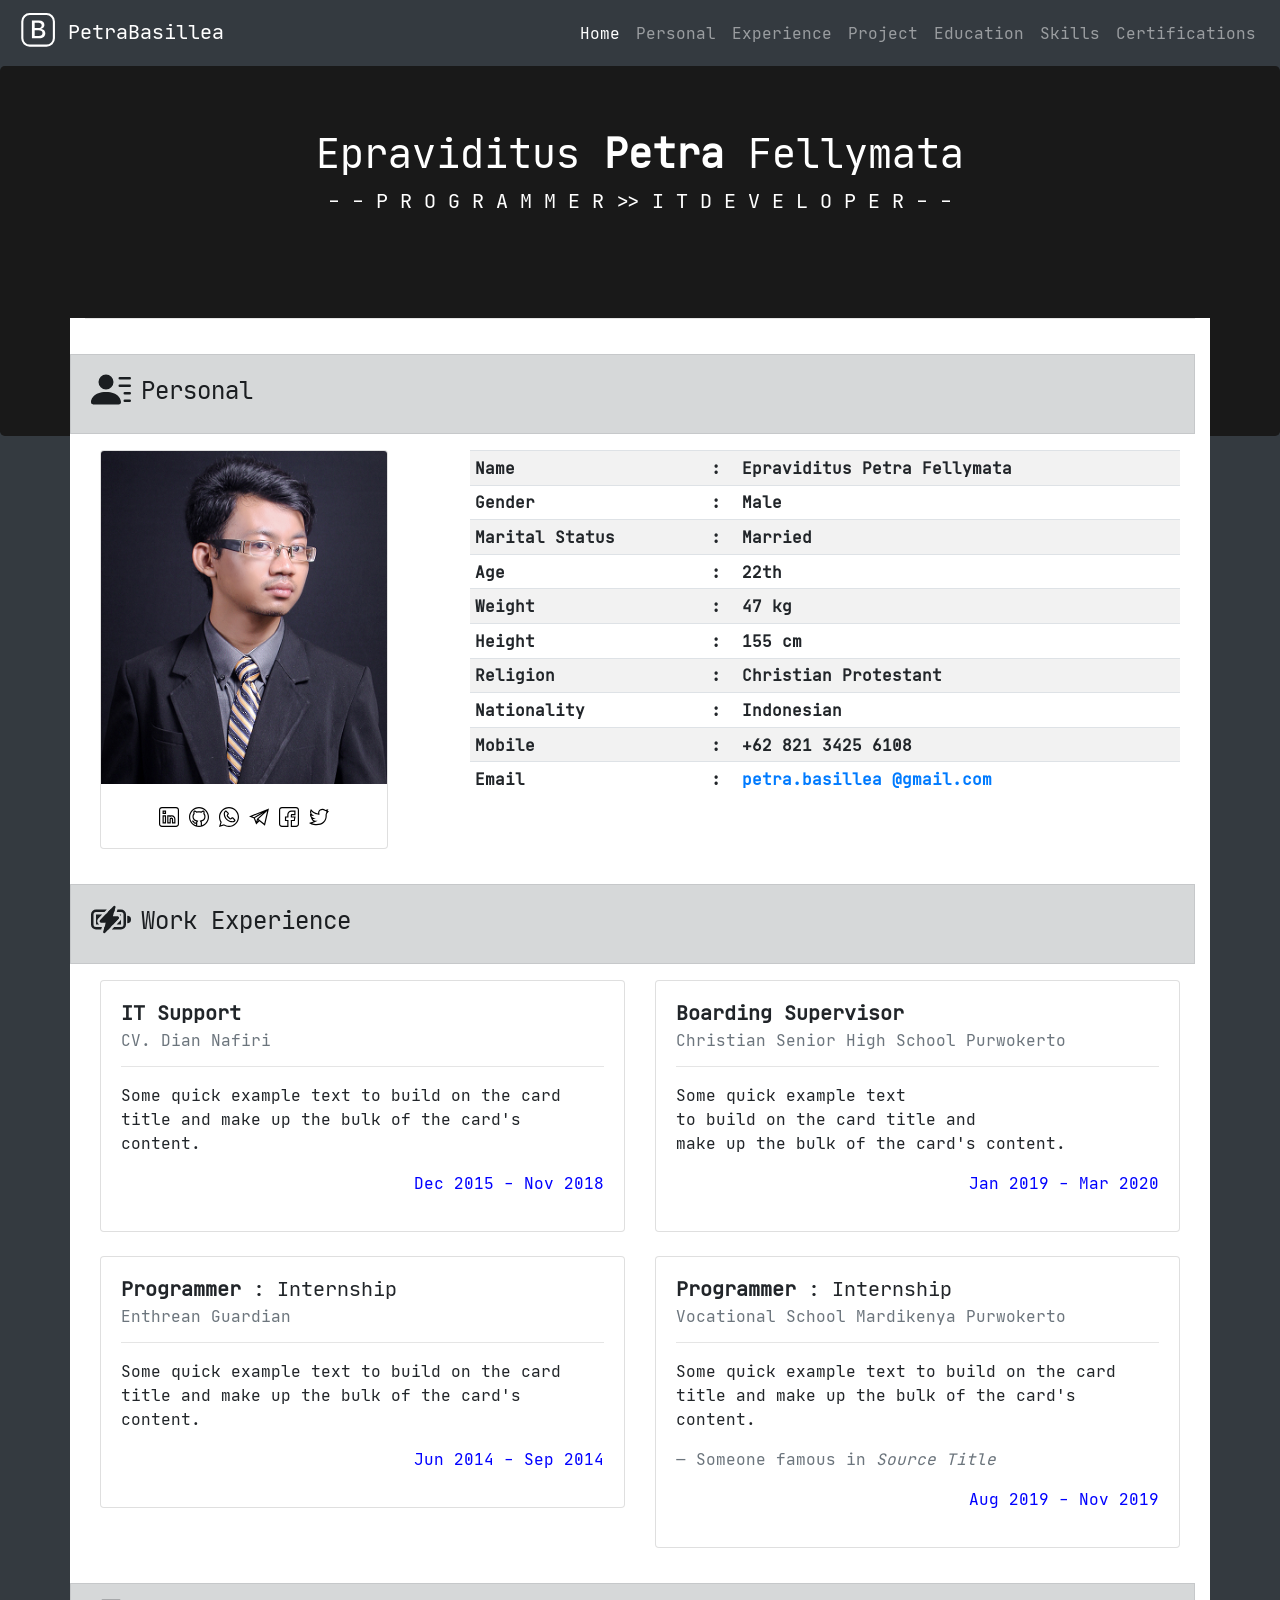
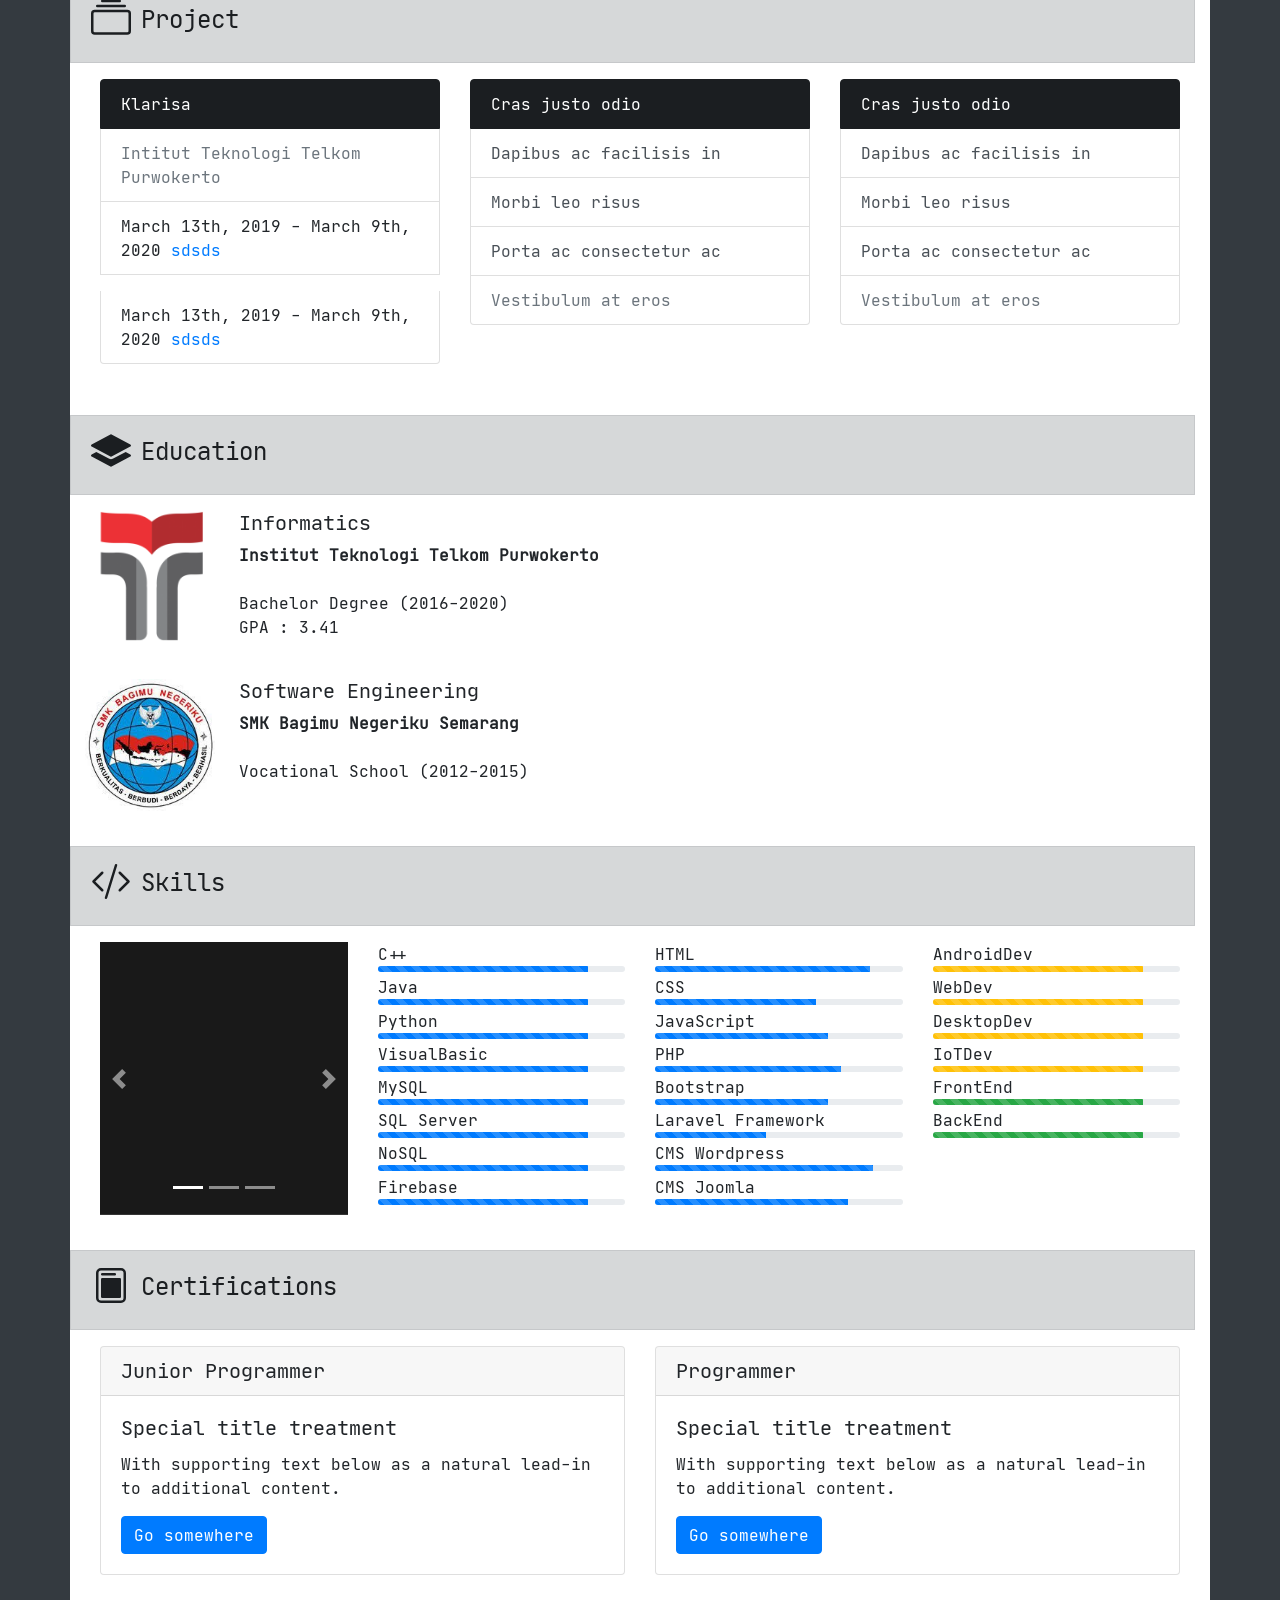
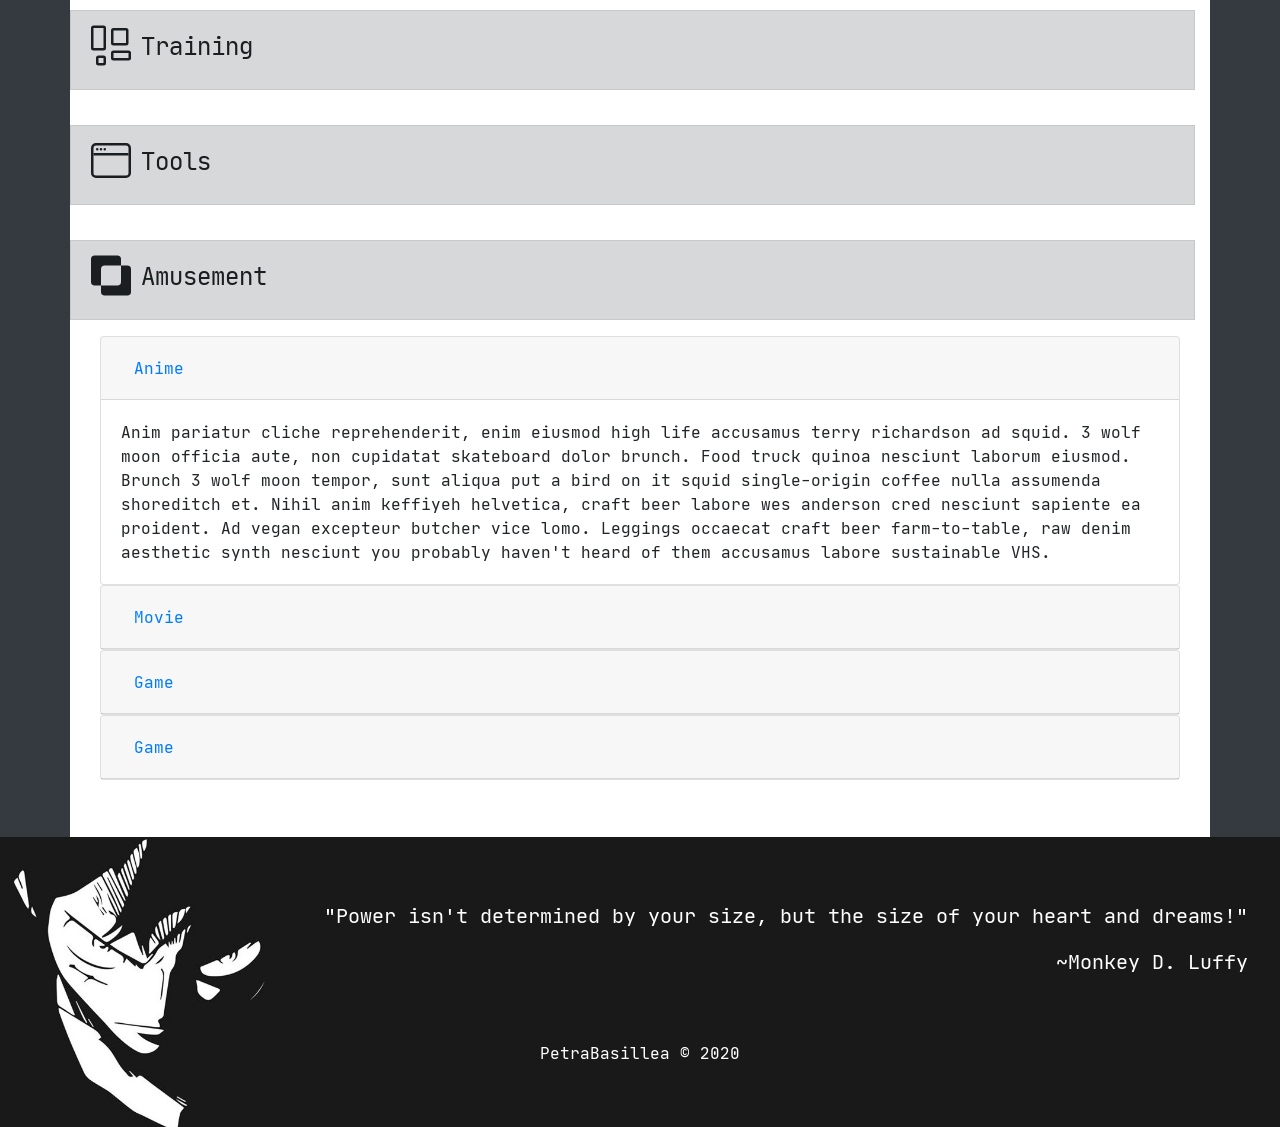
<file: personal/index.html>
<!doctype html>
<html lang="en">
<head>
  <!-- Required meta tags -->
  <meta charset="utf-8">
  <meta name="viewport" content="width=device-width, initial-scale=1, shrink-to-fit=no">

  <!-- Bootstrap CSS -->
  <link rel="stylesheet" href="https://stackpath.bootstrapcdn.com/bootstrap/4.4.1/css/bootstrap.min.css" integrity="sha384-Vkoo8x4CGsO3+Hhxv8T/Q5PaXtkKtu6ug5TOeNV6gBiFeWPGFN9MuhOf23Q9Ifjh" crossorigin="anonymous">
  <link rel="stylesheet" href="style.css" />
  <title>PetraBasillea</title>
</head>
<body class="bg-dark" id="Home">
  <nav class="navbar navbar-expand-lg navbar-dark bg-dark sticky-top">
    <a class="navbar-brand" href="index.html">
      <svg class="bi bi-bootstrap" width="2em" height="2em" viewBox="0 0 14 19" fill="currentColor" xmlns="http://www.w3.org/2000/svg">
        <path fill-rule="evenodd" d="M12 1H4a3 3 0 00-3 3v8a3 3 0 003 3h8a3 3 0 003-3V4a3 3 0 00-3-3zM4 0a4 4 0 00-4 4v8a4 4 0 004 4h8a4 4 0 004-4V4a4 4 0 00-4-4H4z" clip-rule="evenodd"/>
        <path fill-rule="evenodd" d="M8.537 12H5.062V3.545h3.399c1.587 0 2.543.809 2.543 2.11 0 .884-.65 1.675-1.483 1.816v.1c1.143.117 1.904.931 1.904 2.033 0 1.488-1.084 2.396-2.888 2.396zM6.375 4.658v2.467h1.558c1.16 0 1.764-.428 1.764-1.23 0-.78-.569-1.237-1.541-1.237H6.375zm1.898 6.229H6.375V8.162h1.822c1.236 0 1.887.463 1.887 1.348 0 .896-.627 1.377-1.811 1.377z" clip-rule="evenodd"/>
      </svg>
      PetraBasillea
    </a>
    <button class="navbar-toggler" type="button" data-toggle="collapse" data-target="#navbarSupportedContent" aria-controls="navbarSupportedContent" aria-expanded="false" aria-label="Toggle navigation">
      <span class="navbar-toggler-icon"></span>
    </button>

    <div class="collapse navbar-collapse" id="navbarSupportedContent">
      <ul class="navbar-nav mr-auto">
      </ul>
      <ul class="navbar-nav">
        <li class="nav-item active">
          <a class="nav-link" href="#Home">Home <span class="sr-only">(current)</span></a>
        </li>
        <li class="nav-item">
          <a class="nav-link" href="#Personal">Personal</a>
        </li>
        <li class="nav-item">
          <a class="nav-link" href="#Experience">Experience</a>
        </li>
        <li class="nav-item">
          <a class="nav-link" href="#">Project</a>
        </li>
        <li class="nav-item">
          <a class="nav-link" href="#">Education</a>
        </li>
        <li class="nav-item">
          <a class="nav-link" href="#">Skills</a>
        </li>
        <li class="nav-item">
          <a class="nav-link" href="#">Certifications</a>
        </li>
          <!-- <li class="nav-item dropdown">
            <a class="nav-link dropdown-toggle" href="#" id="navbarDropdown" role="button" data-toggle="dropdown" aria-haspopup="true" aria-expanded="false">
              Download
            </a>
            <div class="dropdown-menu" aria-labelledby="navbarDropdown">
              <a class="dropdown-item" href="#">CV</a>
              <a class="dropdown-item" href="#">Resume</a>
            </li> -->
          </ul>
        </div>
      </nav>

      <div class="jumbotron jumbotronx">
        <h1 class="display-5">Epraviditus <b>Petra</b> Fellymata</h1>
        <p class="lead" id="Personal">- - P R O G R A M M E R >> I T D E V E L O P E R - -</p>
      </div>


      <div class="container pnll">   
        <hr>
        
        <div class="alert alert-dark bbd"  role="alert">
          <h4 class="display-5">
            <svg class="bi bi-person-lines-fill" width="50" height="50" viewBox="0 0 20 18" fill="currentColor">
              <path fill-rule="evenodd" d="M1 14s-1 0-1-1 1-4 6-4 6 3 6 4-1 1-1 1H1zm5-6a3 3 0 100-6 3 3 0 000 6zm7 1.5a.5.5 0 01.5-.5h2a.5.5 0 010 1h-2a.5.5 0 01-.5-.5zm-2-3a.5.5 0 01.5-.5h4a.5.5 0 010 1h-4a.5.5 0 01-.5-.5zm0-3a.5.5 0 01.5-.5h4a.5.5 0 010 1h-4a.5.5 0 01-.5-.5zm2 9a.5.5 0 01.5-.5h2a.5.5 0 010 1h-2a.5.5 0 01-.5-.5z" clip-rule="evenodd"/>
            </svg>Personal
          </h4>
        </div>
        <div class="container">
          <div class="row">
            <div class="col-lg-4">
              <div class="card" style="width: 18rem;">
                <img src="asset/peter_bee.png" class="card-img-top" alt="Epraviditus Petra Fellymata">
                <div class="card-body">
                  <center>
                    <a href="https://www.linkedin.com/in/petrabasillea/" target=”_blank”><img src="asset/icon_contact/linkedin.svg" class="width="20" height="20""></a>
                    <a href="https://www.github.com/petrabasillea/" target=”_blank”><img src="asset/icon_contact/github.svg" class="width="20" height="20""></a>
                    <a href="https://wa.me/6282134256108" target=”_blank”><img src="asset/icon_contact/whatsapp.svg" class="width="20" height="20""></a>
                    <a href="https://t.me/petrabasillea" target=”_blank”><img src="asset/icon_contact/telegram.svg" class="width="20" height="20""></a>
                    <a href="https://www.facebook.com/petrabasillea" target=”_blank”><img src="asset/icon_contact/facebook.svg" class="width="20" height="20""></a>
                    <a href="https://twitter.com/PetraBasillea" target=”_blank”><img src="asset/icon_contact/twitter.svg" class="width="20" height="20""></a>
                  </center>
                </div>
              </div>
            </div>
            <div class="col-sm">
              <table class="table table-striped table-sm">
                <tr>
                  <th>Name</th>
                  <th>:</th>
                  <th>Epraviditus Petra Fellymata</th>
                </tr>
                <tr>
                  <th>Gender</th>
                  <th>:</th>
                  <th>Male</th>
                </tr>
                <tr>
                  <th>Marital Status</th>
                  <th>:</th>
                  <th>Married</th>
                </tr>
                <tr>
                  <th>Age</th>
                  <th>:</th>
                  <th>22th</th>
                </tr>
                <tr>
                  <th>Weight</th>
                  <th>:</th>
                  <th>47 kg</th>
                </tr>
                <tr>
                  <th>Height</th>
                  <th>:</th>
                  <th>155 cm</th>
                </tr>
                <tr>
                  <th>Religion</th>
                  <th>:</th>
                  <th>Christian Protestant</th>
                </tr>
                <tr>
                  <th>Nationality</th>
                  <th>:</th>
                  <th>Indonesian</th>
                </tr>
                <tr>
                  <th>Mobile</th>
                  <th>:</th>
                  <th>+62 821 3425 6108</th>
                </tr>
                <tr>
                  <th>Email</th>
                  <th>:</th>
                  <th><a href="mailto:petra.basillea@gmail.com">petra.basillea @gmail.com</a></th>
                </tr>
              </table>
              <div id="Experience">
              </div>
            </div>
          </div>
        </div>


        <div class="alert alert-dark bbd" role="alert">
          <h4 class="display-5">
            <svg class="bi bi-battery-charging" width="50" height="50" viewBox="0 0 20 18" fill="currentColor">
              <path d="M14.5 9.5a1.5 1.5 0 000-3v3z"/>
              <path fill-rule="evenodd" d="M9.585 2.568a.5.5 0 01.226.58L8.677 6.832h1.99a.5.5 0 01.364.843l-5.334 5.667a.5.5 0 01-.842-.49L5.99 9.167H4a.5.5 0 01-.364-.843l5.333-5.667a.5.5 0 01.616-.09z" clip-rule="evenodd"/>
              <path fill-rule="evenodd" d="M6.332 4H2a2 2 0 00-2 2v4a2 2 0 002 2h2.072l.307-1H2a1 1 0 01-1-1V6a1 1 0 011-1h3.391l.941-1zM4.45 6H2v4h1.313a1.5 1.5 0 01-.405-2.361L4.45 6zm.976 5l-.308 1H6.96l.21-.224h.001l.73-.776H6.53l-.085.09.028-.09H5.426zm1.354-1H5.733l.257-.833H4a.5.5 0 01-.364-.843l.793-.843L5.823 6h1.373L5.157 8.167h1.51a.5.5 0 01.478.647L6.78 10zm.69 0h1.374l1.394-1.482.793-.842a.5.5 0 00-.364-.843h-1.99L8.933 6H7.887l-.166.54-.199.646A.5.5 0 008 7.833h1.51L7.47 10zm.725-5H9.24l.308-1H7.706l-.942 1h1.374l.085-.09-.028.09zm2.4-1l-.308 1H12a1 1 0 011 1v4a1 1 0 01-1 1H9.276l-.942 1H12a2 2 0 002-2V6a2 2 0 00-2-2h-1.405zm-.378 6H12V8.02a1.499 1.499 0 01-.241.341L10.217 10zM12 6.646V6h-.646a1.5 1.5 0 01.646.646z" clip-rule="evenodd"/>
            </svg>Work Experience
          </h4>
        </div>
        <div class="container">
          <div class="row">
            <div class="col-sm">
              <div class="card">
                <div class="card-body">
                  <h5 class="card-title"><b>IT Support</b></h5>
                  <h6 class="card-subtitle mb-2 text-muted">CV. Dian Nafiri</h6><hr>
                  <p class="card-text">Some quick example text to build on the card title and make up the bulk of the card's content.</p>
                  <p style="color: blue; text-align: right;">Dec 2015 - Nov 2018</p>
                </div>
              </div>
            </div><br>
            <div class="col-sm">                
              <div class="card">
                <div class="card-body">
                  <h5 class="card-title"><b>Boarding Supervisor</b></h5>
                  <h6 class="card-subtitle mb-2 text-muted">Christian Senior High School Purwokerto</h6><hr>
                  <p class="card-text">Some quick example text <br>to build on the card title and <br>make up the bulk of the card's content.</p>
                  <p style="color: blue; text-align: right;">Jan 2019 - Mar 2020</p>
                </div>
              </div>
            </div>
          </div><br>
          <div class="row">
            <div class="col-sm">
              <div class="card">
                <div class="card-body">
                  <h5 class="card-title"><b>Programmer</b> : Internship</h5>
                  <h6 class="card-subtitle mb-2 text-muted">Enthrean Guardian</h6><hr>
                  <p class="card-text">Some quick example text to build on the card title and make up the bulk of the card's content.</p>
                  <p style="color: blue; text-align: right;">Jun 2014 - Sep 2014</p>
                </div>
              </div>
            </div><br>
            <div class="col-sm">
              <div class="card">
                <div class="card-body">
                  <h5 class="card-title"><b>Programmer</b> : Internship</h5>
                  <h6 class="card-subtitle mb-2 text-muted">Vocational School Mardikenya Purwokerto</h6><hr>
                  <p class="card-text">Some quick example text to build on the card title and make up the bulk of the card's content.</p>
                  <blockquote class="blockquote">
                    <footer class="blockquote-footer">Someone famous in <cite title="Source Title">Source Title</cite></footer>
                  </blockquote>
                  <p style="color: blue; text-align: right;">Aug 2019 - Nov 2019</p>
                </div>
              </div>
            </div>
          </div>
        </div>



        <div class="alert alert-dark bbd" role="alert">
          <h4 class="display-5">
            <svg class="bi bi-collection" width="50" height="50" viewBox="0 0 20 18" fill="currentColor">
              <path fill-rule="evenodd" d="M14.5 13.5h-13A.5.5 0 011 13V6a.5.5 0 01.5-.5h13a.5.5 0 01.5.5v7a.5.5 0 01-.5.5zm-13 1A1.5 1.5 0 010 13V6a1.5 1.5 0 011.5-1.5h13A1.5 1.5 0 0116 6v7a1.5 1.5 0 01-1.5 1.5h-13zM2 3a.5.5 0 00.5.5h11a.5.5 0 000-1h-11A.5.5 0 002 3zm2-2a.5.5 0 00.5.5h7a.5.5 0 000-1h-7A.5.5 0 004 1z" clip-rule="evenodd"/>
            </svg>Project
          </h4>
        </div>
        <div class="container">
          <div class="row">
            <div class="col-md">
              <div class="list-group">
                <button type="button" class="list-group-item list-group-item-dark list-group-item-action active" disabled="">
                  Klarisa
                </button>
                <button type="button" class="list-group-item list-group-item-action" disabled>Intitut Teknologi Telkom Purwokerto</button>
                <p class="list-group-item">March 13th, 2019 - March 9th, 2020 <a href="">sdsds</a></p>
                <p class="list-group-item">March 13th, 2019 - March 9th, 2020 <a href="">sdsds</a></p>
              </div>
            </div>
            <div class="col-md">
              <div class="list-group">
                <button type="button" class="list-group-item list-group-item-dark list-group-item-action active">
                  Cras justo odio
                </button>
                <button type="button" class="list-group-item list-group-item-action">Dapibus ac facilisis in</button>
                <button type="button" class="list-group-item list-group-item-action">Morbi leo risus</button>
                <button type="button" class="list-group-item list-group-item-action">Porta ac consectetur ac</button>
                <button type="button" class="list-group-item list-group-item-action" disabled>Vestibulum at eros</button>
              </div>
            </div>
            <div class="col-md">
              <div class="list-group">
                <button type="button" class="list-group-item list-group-item-dark list-group-item-action active">
                  Cras justo odio
                </button>
                <button type="button" class="list-group-item list-group-item-action">Dapibus ac facilisis in</button>
                <button type="button" class="list-group-item list-group-item-action">Morbi leo risus</button>
                <button type="button" class="list-group-item list-group-item-action">Porta ac consectetur ac</button>
                <button type="button" class="list-group-item list-group-item-action" disabled>Vestibulum at eros</button>
              </div>
            </div>
          </div>
        </div>


        <div class="alert alert-dark bbd" role="alert">
          <h4 class="display-5">
            <svg class="bi bi-layers-fill" width="50" height="50" viewBox="0 0 20 18" fill="currentColor">
              <path fill-rule="evenodd" d="M7.765 1.559a.5.5 0 01.47 0l7.5 4a.5.5 0 010 .882l-7.5 4a.5.5 0 01-.47 0l-7.5-4a.5.5 0 010-.882l7.5-4z" clip-rule="evenodd"/>
              <path fill-rule="evenodd" d="M2.125 8.567l-1.86.992a.5.5 0 000 .882l7.5 4a.5.5 0 00.47 0l7.5-4a.5.5 0 000-.882l-1.86-.992-5.17 2.756a1.5 1.5 0 01-1.41 0l.418-.785-.419.785-5.169-2.756z" clip-rule="evenodd"/>
            </svg>Education
          </h4>
        </div>



        <div class="media">
          <img src="asset/logo_ittp.png" class="mr-4" alt="Logo ITTP" width="130" height="130">
          <div class="media-body">
            <h5 class="mt-0">Informatics </h5>
            <b>Institut Teknologi Telkom Purwokerto</b><br>
            <br>
            <p>Bachelor Degree (2016-2020)<br>
              GPA : 3.41<br>
            </p>
          </div>
        </div>
        <br>
        <div class="media">
          <img src="asset/logo_SBN.jpg" class="mr-4" alt="Logo SMK Bagimu Negeriku Semarang" width="130">
          <div class="media-body">
            <h5 class="mt-0">Software Engineering</h5>
            <b>SMK Bagimu Negeriku Semarang</b><br><br>
            <p>Vocational School (2012-2015)</p>
          </div>
        </div>

        <div class="alert alert-dark bbd" role="alert">
          <h4 class="display-5">
            <svg class="bi bi-code-slash" width="50" height="50" viewBox="0 0 20 18" fill="currentColor"><path fill-rule="evenodd" d="M4.854 4.146a.5.5 0 010 .708L1.707 8l3.147 3.146a.5.5 0 01-.708.708l-3.5-3.5a.5.5 0 010-.708l3.5-3.5a.5.5 0 01.708 0zm6.292 0a.5.5 0 000 .708L14.293 8l-3.147 3.146a.5.5 0 00.708.708l3.5-3.5a.5.5 0 000-.708l-3.5-3.5a.5.5 0 00-.708 0zm-.999-3.124a.5.5 0 01.33.625l-4 13a.5.5 0 01-.955-.294l4-13a.5.5 0 01.625-.33z" clip-rule="evenodd"/>
            </svg>Skills
          </h4>
        </div>

        <div class="container">
          <div class="row">
            <div class="col-md">
              <div id="carouselExampleIndicators" class="carousel slide" data-ride="carousel">
                <ol class="carousel-indicators">
                  <li data-target="#carouselExampleIndicators" data-slide-to="0" class="active"></li>
                  <li data-target="#carouselExampleIndicators" data-slide-to="1"></li>
                  <li data-target="#carouselExampleIndicators" data-slide-to="2"></li>
                </ol>
                <div class="carousel-inner">
                  <div class="carousel-item active">
                    <img class="d-block w-100" src="asset/slide.jpg" alt="First slide">
                  </div>
                  <div class="carousel-item">
                    <img class="d-block w-100" src="asset/slide.jpg" alt="Second slide">
                  </div>
                  <div class="carousel-item">
                    <img class="d-block w-100" src="asset/slide.jpg" alt="Third slide">
                  </div>
                </div>
                <a class="carousel-control-prev" href="#carouselExampleIndicators" role="button" data-slide="prev">
                  <span class="carousel-control-prev-icon" aria-hidden="true"></span>
                  <span class="sr-only">Previous</span>
                </a>
                <a class="carousel-control-next" href="#carouselExampleIndicators" role="button" data-slide="next">
                  <span class="carousel-control-next-icon" aria-hidden="true"></span>
                  <span class="sr-only">Next</span>
                </a>
              </div>
            </div>
            <div class="col-sm">C++
              <div class="progress pgg" style="height: 6px;">
                <div class="progress-bar progress-bar-striped" role="progressbar" style="width: 85%;"></div>
              </div>Java
              <div class="progress pgg" style="height: 6px;">
                <div class="progress-bar progress-bar-striped" role="progressbar" style="width: 85%;"></div>
              </div>Python
              <div class="progress pgg" style="height: 6px;">
                <div class="progress-bar progress-bar-striped" role="progressbar" style="width: 85%;"></div>
              </div>VisualBasic
              <div class="progress pgg" style="height: 6px;">
                <div class="progress-bar progress-bar-striped" role="progressbar" style="width: 85%;"></div>
              </div>MySQL
              <div class="progress pgg" style="height: 6px;">
                <div class="progress-bar progress-bar-striped" role="progressbar" style="width: 85%;"></div>
              </div>SQL Server
              <div class="progress pgg" style="height: 6px;">
                <div class="progress-bar progress-bar-striped" role="progressbar" style="width: 85%;"></div>
              </div>NoSQL
              <div class="progress pgg" style="height: 6px;">
                <div class="progress-bar progress-bar-striped" role="progressbar" style="width: 85%;"></div>
              </div>Firebase
              <div class="progress pgg" style="height: 6px;">
                <div class="progress-bar progress-bar-striped" role="progressbar" style="width: 85%;"></div>
              </div>
            </div>
            <div class="col-sm">HTML
              <div class="progress pgg" style="height: 6px;">
                <div class="progress-bar progress-bar-striped" role="progressbar" style="width: 87%;"></div>
              </div>CSS
              <div class="progress pgg" style="height: 6px;">
                <div class="progress-bar progress-bar-striped" role="progressbar" style="width: 65%;"></div>
              </div>JavaScript
              <div class="progress pgg" style="height: 6px;">
                <div class="progress-bar progress-bar-striped" role="progressbar" style="width: 70%;"></div>
              </div>PHP
              <div class="progress pgg" style="height: 6px;">
                <div class="progress-bar progress-bar-striped" role="progressbar" style="width: 75%;"></div>
              </div>Bootstrap
              <div class="progress pgg" style="height: 6px;">
                <div class="progress-bar progress-bar-striped" role="progressbar" style="width: 70%;"></div>
              </div>Laravel Framework
              <div class="progress pgg" style="height: 6px;">
                <div class="progress-bar progress-bar-striped" role="progressbar" style="width: 45%;"></div>
              </div>CMS Wordpress
              <div class="progress pgg" style="height: 6px;">
                <div class="progress-bar progress-bar-striped" role="progressbar" style="width: 88%;"></div>
              </div>CMS Joomla
              <div class="progress pgg" style="height: 6px;">
                <div class="progress-bar progress-bar-striped" role="progressbar" style="width: 78%;"></div>
              </div>
            </div>
            <div class="col-md">AndroidDev
              <div class="progress pgg" style="height: 6px;">
                <div class="progress-bar bg-warning progress-bar-striped" role="progressbar" style="width: 85%;"></div>
              </div>WebDev
              <div class="progress pgg" style="height: 6px;">
                <div class="progress-bar bg-warning progress-bar-striped" role="progressbar" style="width: 85%;"></div>
              </div>DesktopDev
              <div class="progress pgg" style="height: 6px;">
                <div class="progress-bar bg-warning progress-bar-striped" role="progressbar" style="width: 85%;"></div>
              </div>IoTDev
              <div class="progress pgg" style="height: 6px;">
                <div class="progress-bar bg-warning progress-bar-striped" role="progressbar" style="width: 85%;"></div>
              </div>FrontEnd
              <div class="progress pgg" style="height: 6px;">
                <div class="progress-bar bg-success progress-bar-striped" role="progressbar" style="width: 85%;"></div>
              </div>BackEnd
              <div class="progress pgg" style="height: 6px;">
                <div class="progress-bar bg-success progress-bar-striped" role="progressbar" style="width: 85%;"></div>
              </div>
            </div>
          </div>
        </div>


        <div class="alert alert-dark bbd" role="alert">
          <h4 class="display-5">
            <svg class="bi bi-file-post" width="50" height="50" viewBox="0 0 20 18" fill="currentColor">
              <path fill-rule="evenodd" d="M4 1h8a2 2 0 012 2v10a2 2 0 01-2 2H4a2 2 0 01-2-2V3a2 2 0 012-2zm0 1a1 1 0 00-1 1v10a1 1 0 001 1h8a1 1 0 001-1V3a1 1 0 00-1-1H4z" clip-rule="evenodd"/>
              <path d="M4 5.5a.5.5 0 01.5-.5h7a.5.5 0 01.5.5v7a.5.5 0 01-.5.5h-7a.5.5 0 01-.5-.5v-7z"/>
              <path fill-rule="evenodd" d="M4 3.5a.5.5 0 01.5-.5h5a.5.5 0 010 1h-5a.5.5 0 01-.5-.5z" clip-rule="evenodd"/>
            </svg>Certifications
          </h4>
        </div>

        <div class="container">
          <div class="row">
            <div class="col-sm">
              <div class="card">
                <h5 class="card-header">Junior Programmer</h5>
                <div class="card-body">
                  <h5 class="card-title">Special title treatment</h5>
                  <p class="card-text">With supporting text below as a natural lead-in to additional content.</p>
                  <a href="#" class="btn btn-primary">Go somewhere</a>
                </div>
              </div>
            </div>
            <div class="col-sm">
              <div class="card">
                <h5 class="card-header">Programmer</h5>
                <div class="card-body">
                  <h5 class="card-title">Special title treatment</h5>
                  <p class="card-text">With supporting text below as a natural lead-in to additional content.</p>
                  <a href="#" class="btn btn-primary">Go somewhere</a>
                </div>
              </div>
            </div>
          </div>
        </div>


        <div class="alert alert-dark bbd" role="alert">
          <h4 class="display-5">
            <svg class="bi bi-layout-wtf" width="50" height="50" viewBox="0 0 20 18" fill="currentColor">
              <path fill-rule="evenodd" d="M5 1H1v8h4V1zM1 0a1 1 0 00-1 1v8a1 1 0 001 1h4a1 1 0 001-1V1a1 1 0 00-1-1H1zm13 2H9v5h5V2zM9 1a1 1 0 00-1 1v5a1 1 0 001 1h5a1 1 0 001-1V2a1 1 0 00-1-1H9zM5 13H3v2h2v-2zm-2-1a1 1 0 00-1 1v2a1 1 0 001 1h2a1 1 0 001-1v-2a1 1 0 00-1-1H3zm12-1H9v2h6v-2zm-6-1a1 1 0 00-1 1v2a1 1 0 001 1h6a1 1 0 001-1v-2a1 1 0 00-1-1H9z" clip-rule="evenodd"/>
            </svg>Training
          </h4>
        </div>


        <div class="alert alert-dark bbd" role="alert">
          <h4 class="display-5">
            <svg class="bi bi-window" width="50" height="50" viewBox="0 0 20 18" fill="currentColor">
              <path fill-rule="evenodd" d="M14 2H2a1 1 0 00-1 1v10a1 1 0 001 1h12a1 1 0 001-1V3a1 1 0 00-1-1zM2 1a2 2 0 00-2 2v10a2 2 0 002 2h12a2 2 0 002-2V3a2 2 0 00-2-2H2z" clip-rule="evenodd"/>
              <path fill-rule="evenodd" d="M15 6H1V5h14v1z" clip-rule="evenodd"/>
              <path d="M3 3.5a.5.5 0 11-1 0 .5.5 0 011 0zm1.5 0a.5.5 0 11-1 0 .5.5 0 011 0zm1.5 0a.5.5 0 11-1 0 .5.5 0 011 0z"/>
            </svg>Tools
          </h4>
        </div>


        <div class="alert alert-dark bbd" role="alert">
          <h4 class="display-5">
            <svg class="bi bi-exclude" width="50" height="50" viewBox="0 0 20 18" fill="currentColor">
              <path fill-rule="evenodd" d="M1.5 0A1.5 1.5 0 000 1.5v9A1.5 1.5 0 001.5 12H4v2.5A1.5 1.5 0 005.5 16h9a1.5 1.5 0 001.5-1.5v-9A1.5 1.5 0 0014.5 4H12V1.5A1.5 1.5 0 0010.5 0h-9zM12 4H5.5A1.5 1.5 0 004 5.5V12h6.5a1.5 1.5 0 001.5-1.5V4z" clip-rule="evenodd"/>
            </svg>Amusement
          </h4>
        </div>

        <div class="container">
          <div id="accordion">
            <div class="card">
              <div class="card-header" id="headingOne">
                <h5 class="mb-0">
                  <button class="btn btn-link" data-toggle="collapse" data-target="#collapseOne" aria-expanded="true" aria-controls="collapseOne">
                    Anime
                  </button>
                </h5>
              </div>            
              <div id="collapseOne" class="collapse show" aria-labelledby="headingOne" data-parent="#accordion">
                <div class="card-body">
                  Anim pariatur cliche reprehenderit, enim eiusmod high life accusamus terry richardson ad squid. 3 wolf moon officia aute, non cupidatat skateboard dolor brunch. Food truck quinoa nesciunt laborum eiusmod. Brunch 3 wolf moon tempor, sunt aliqua put a bird on it squid single-origin coffee nulla assumenda shoreditch et. Nihil anim keffiyeh helvetica, craft beer labore wes anderson cred nesciunt sapiente ea proident. Ad vegan excepteur butcher vice lomo. Leggings occaecat craft beer farm-to-table, raw denim aesthetic synth nesciunt you probably haven't heard of them accusamus labore sustainable VHS.
                </div>
              </div>
            </div>
            <div class="card">
              <div class="card-header" id="headingTwo">
                <h5 class="mb-0">
                  <button class="btn btn-link collapsed" data-toggle="collapse" data-target="#collapseTwo" aria-expanded="false" aria-controls="collapseTwo">
                    Movie
                  </button>
                </h5>
              </div>
              <div id="collapseTwo" class="collapse" aria-labelledby="headingTwo" data-parent="#accordion">
                <div class="card-body">
                  Anim pariatur cliche reprehenderit, enim eiusmod high life accusamus terry richardson ad squid. 3 wolf moon officia aute, non cupidatat skateboard dolor brunch. Food truck quinoa nesciunt laborum eiusmod. Brunch 3 wolf moon tempor, sunt aliqua put a bird on it squid single-origin coffee nulla assumenda shoreditch et. Nihil anim keffiyeh helvetica, craft beer labore wes anderson cred nesciunt sapiente ea proident. Ad vegan excepteur butcher vice lomo. Leggings occaecat craft beer farm-to-table, raw denim aesthetic synth nesciunt you probably haven't heard of them accusamus labore sustainable VHS.
                </div>
              </div>
            </div>
            <div class="card">
              <div class="card-header" id="headingThree">
                <h5 class="mb-0">
                  <button class="btn btn-link collapsed" data-toggle="collapse" data-target="#collapseThree" aria-expanded="false" aria-controls="collapseThree">
                    Game
                  </button>
                </h5>
              </div>
              <div id="collapseThree" class="collapse" aria-labelledby="headingThree" data-parent="#accordion">
                <div class="card-body">
                  Anim pariatur cliche reprehenderit, enim eiusmod high life accusamus terry richardson ad squid. 3 wolf moon officia aute, non cupidatat skateboard dolor brunch. Food truck quinoa nesciunt laborum eiusmod. Brunch 3 wolf moon tempor, sunt aliqua put a bird on it squid single-origin coffee nulla assumenda shoreditch et. Nihil anim keffiyeh helvetica, craft beer labore wes anderson cred nesciunt sapiente ea proident. Ad vegan excepteur butcher vice lomo. Leggings occaecat craft beer farm-to-table, raw denim aesthetic synth nesciunt you probably haven't heard of them accusamus labore sustainable VHS.
                </div>
              </div>
            </div>
            <div class="card">
              <div class="card-header" id="headingThree">
                <h5 class="mb-0">
                  <button class="btn btn-link collapsed" data-toggle="collapse" data-target="#collapseThree" aria-expanded="false" aria-controls="collapseThree">
                    Game
                  </button>
                </h5>
              </div>
              <div id="collapseThree" class="collapse" aria-labelledby="headingThree" data-parent="#accordion">
                <div class="card-body">
                  Anim pariatur cliche reprehenderit, enim eiusmod high life accusamus terry richardson ad squid. 3 wolf moon officia aute, non cupidatat skateboard dolor brunch. Food truck quinoa nesciunt laborum eiusmod. Brunch 3 wolf moon tempor, sunt aliqua put a bird on it squid single-origin coffee nulla assumenda shoreditch et. Nihil anim keffiyeh helvetica, craft beer labore wes anderson cred nesciunt sapiente ea proident. Ad vegan excepteur butcher vice lomo. Leggings occaecat craft beer farm-to-table, raw denim aesthetic synth nesciunt you probably haven't heard of them accusamus labore sustainable VHS.
                </div>
              </div>
            </div>
          </div>
        </div>


        <br><br><br>
      </div>

      <div class="jumbotron jumbotronz" style="border-radius: 0 0 0 0;">
        <p class="lead">"Power isn't determined by your size, but the size of your heart and dreams!"</p>
        <p class="lead">~Monkey D. Luffy</p>

        <center><p class="kaki">PetraBasillea &copy; 2020</p></center>
      </div>


      <script src="https://code.jquery.com/jquery-3.4.1.slim.min.js" integrity="sha384-J6qa4849blE2+poT4WnyKhv5vZF5SrPo0iEjwBvKU7imGFAV0wwj1yYfoRSJoZ+n" crossorigin="anonymous">
      </script>
      <script src="https://cdn.jsdelivr.net/npm/popper.js@1.16.0/dist/umd/popper.min.js" integrity="sha384-Q6E9RHvbIyZFJoft+2mJbHaEWldlvI9IOYy5n3zV9zzTtmI3UksdQRVvoxMfooAo" crossorigin="anonymous">
      </script>
      <script src="https://stackpath.bootstrapcdn.com/bootstrap/4.4.1/js/bootstrap.min.js" integrity="sha384-wfSDF2E50Y2D1uUdj0O3uMBJnjuUD4Ih7YwaYd1iqfktj0Uod8GCExl3Og8ifwB6" crossorigin="anonymous">
      </script>


    </body>
    </html>
</file>
<file: personal/style.css>
/*----By; Epraviditus Petra Fellymata A.K.A PetraBasillea
----------https://github.com/petrabasillea/
----------petrabasillea.github.io*/


@font-face {
  font-family: 'MyWebFont';
  src: url('asset/font/webfont.eot'); /* IE9 Compat Modes */
  src: url('asset/font/webfont.eot?#iefix') format('embedded-opentype'), /* IE6-IE8 */
       url('asset/font/webfont.woff2') format('woff2'), /* Super Modern Browsers */
       url('asset/font/webfont.woff') format('woff'), /* Pretty Modern Browsers */
       url('asset/font/webfont.ttf')  format('truetype'), /* Safari, Android, iOS */
       url('asset/font/webfont.woff2') format('svg'); /* Legacy iOS */
}

body{
	font-family: 'MyWebFont', Fallback, sans-serif;
}

.jumbotronx{
	 background-image: url(asset/carousel.jpg);
	 background-size: cover;
	 height: 370px;
	 text-align: center;
	 color: white;
}

.jumbotronz{
	 background-image: url(asset/footer.jpg);
	 background-size: cover;
	 height: 290px;
	 text-align: right;
	 color: white;
	 margin-top: -15px;
	 margin-bottom: 0px;
}

.pnll{
	margin-top: -150px;
	background-color: white;
	/*border: 0 0 0 0;
	box-shadow: 0 0 13px 12px;*/
}

.bbd{
	border-radius: 0 0 0 0;
	height: 80px;
	margin-top: 35px;
	margin-left: -15px;
}

.pgg{
	margin-bottom: 3.2px;
}

.info-panel{
	background-color: white;
}

.kaki{
	font-size: 16px;
	font-style: normal;
	margin-top: 64px;
}
</file>
